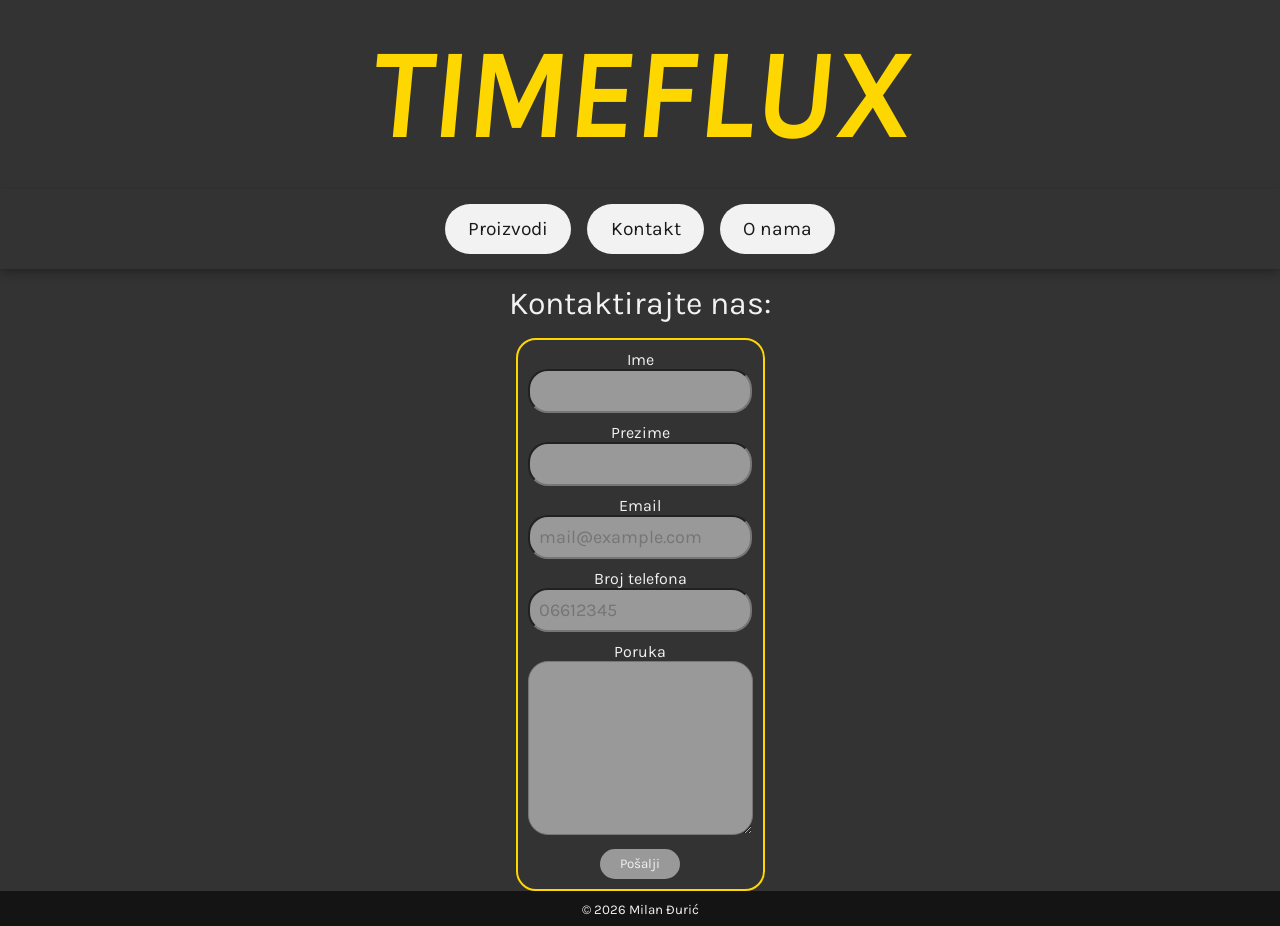
<file: pages/kontakt.html>
<!DOCTYPE html>
<html lang="sr">

<head>
    <script async src="https://www.googletagmanager.com/gtm.js?id=GTM-MZZBGV42"></script>
<script>
  window.dataLayer = window.dataLayer || [];
  function gtag(){dataLayer.push(arguments);}
  gtag('js', new Date());
</script>

    <meta name="author" content="Milan Đurić">
    <meta charset="UTF-8">
    <meta name="viewport" content="width=device-width, initial-scale=1.0">
    <meta name="author" content="Milan Đurić">
    <title>Kontakt</title>
    <link rel="stylesheet" href="../style/style.min.css">
    <link rel="shortcut icon" href="/img/logo.png" type="image/x-icon">
    <link rel="preconnect" href="https://fonts.googleapis.com">
    <link rel="preconnect" href="https://fonts.gstatic.com" crossorigin>
    <link
    href="https://fonts.googleapis.com/css2?family=DM+Serif+Display:ital@0;1&family=Figtree:ital,wght@0,300;0,400;0,500;0,600;0,700;0,800;0,900;1,300;1,400;1,500;1,600;1,700;1,800;1,900&family=Karla:ital,wght@0,200;0,300;0,400;0,500;0,600;0,700;0,800;1,200;1,300;1,400;1,500;1,600;1,700;1,800&family=Nunito:ital,wght@0,200;0,300;0,400;0,500;0,600;0,700;0,800;0,900;0,1000;1,200;1,300;1,400;1,500;1,600;1,700;1,800;1,900;1,1000&family=Rajdhani:wght@300;400;500;600;700&family=Vina+Sans&display=swap"
    rel="stylesheet">
</head>
<body>
    <div id="title">
        <h1><a href="../index.min.html">TIMEFLUX</a></h1>
    </div>

    <nav>
        <ul>
            <li><a href="proizvodi.html" title="Muški ručni satovi">Proizvodi</a></li>
            <li><a href="kontakt.html" title="Kontaktirajte nas">Kontakt</a></li>
            <li><a href="onama.html" title="Saznajte više o ručnom satu koji ćete nositi">O nama</a></li>
        </ul>
    </nav>
    <div class="kontakt"><p>Kontaktirajte nas:</p></div>
    
    <form>
        <label for="ime">Ime</label><br>
        <input type="text" id="ime"><br>
        <label for="prezime">Prezime</label><br>
        <input type="text" id="prezime"><br>
        <label for="email">Email</label><br>
        <input type="email" id="email" placeholder="mail@example.com"><br>
        <label for="tel">Broj telefona</label><br>
        <input type="tel" name="tel" id="tel" pattern="[0-9]*" maxlength="10" placeholder="06612345"><br>
        <label for="msg">Poruka</label><br>
        <textarea id="msg" rows="7" cols="20"></textarea><br>
        <input type="submit" id="submit" value="Pošalji">
    </form>
 
    <footer>
        <small>&copy; 2026 Milan Đurić</small>
    </footer>
    
    <script src="../script.min.js"></script>
</body>
</html>
</file>
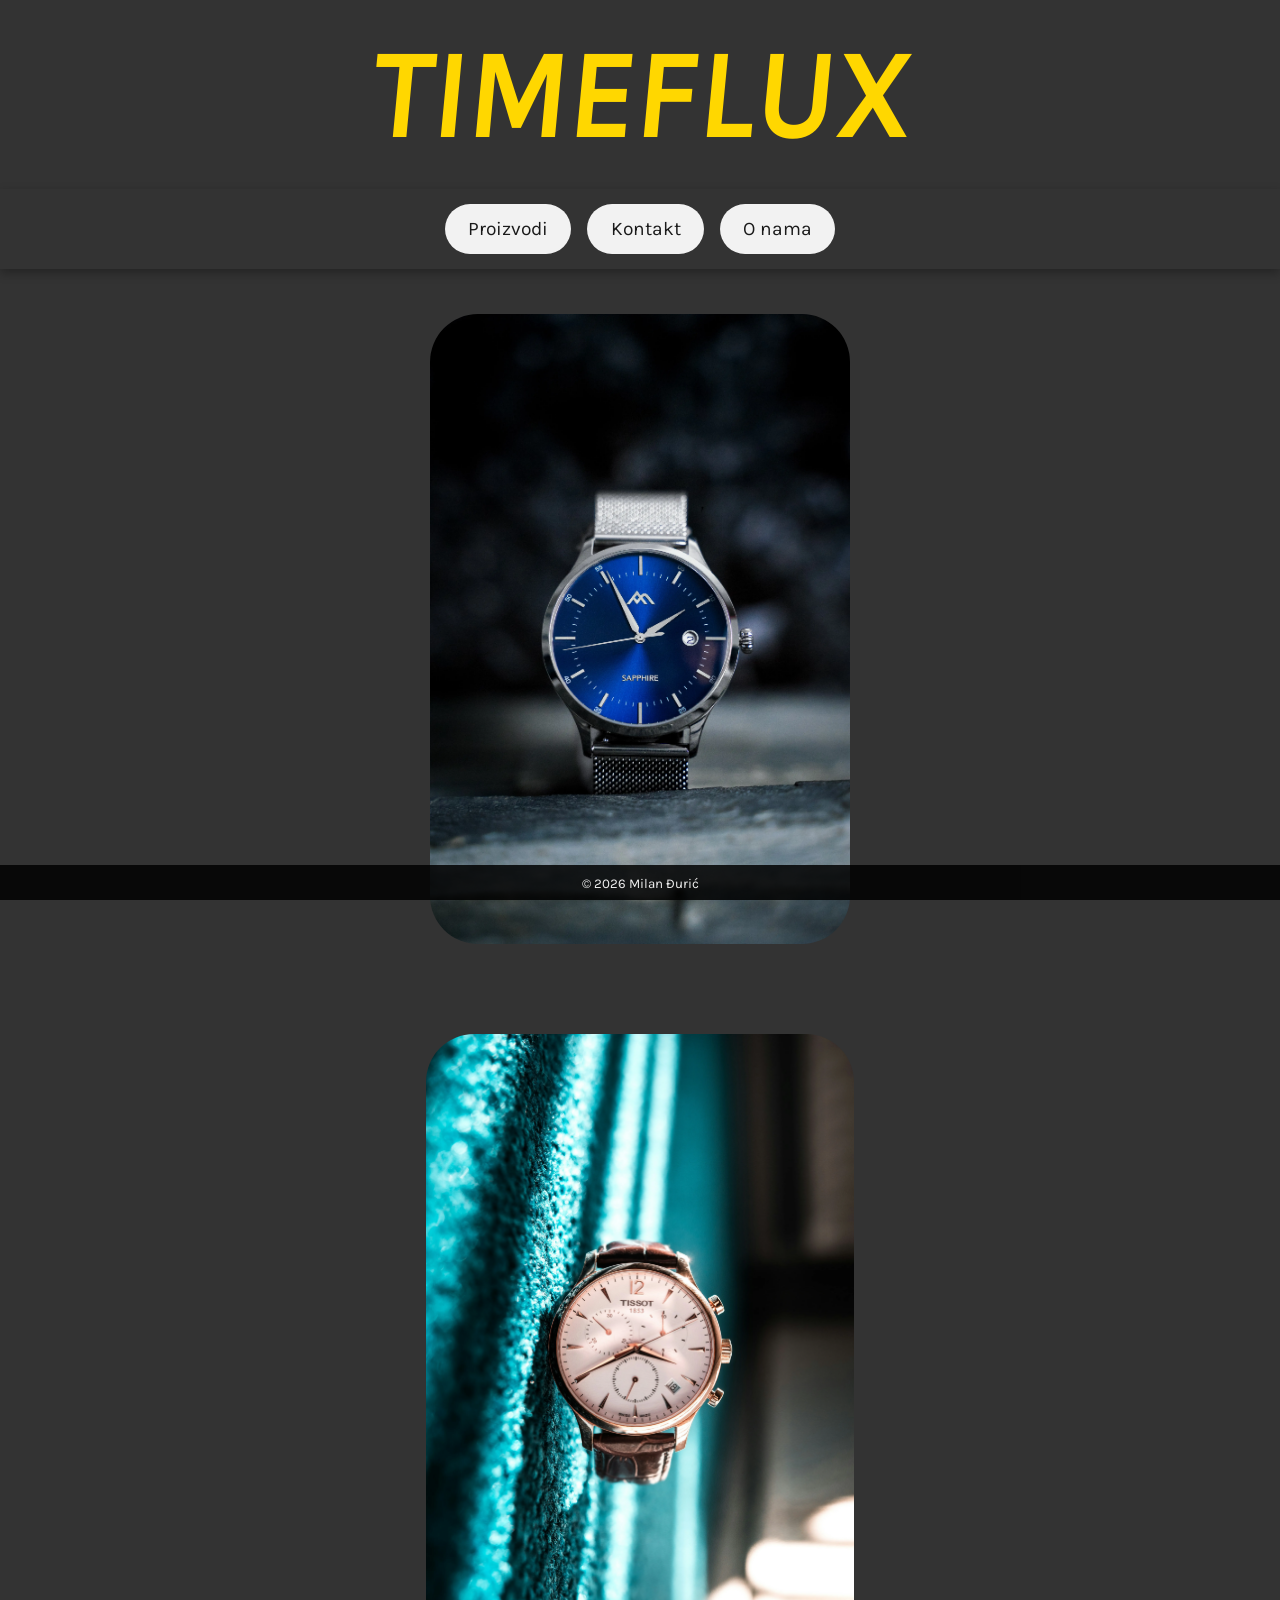
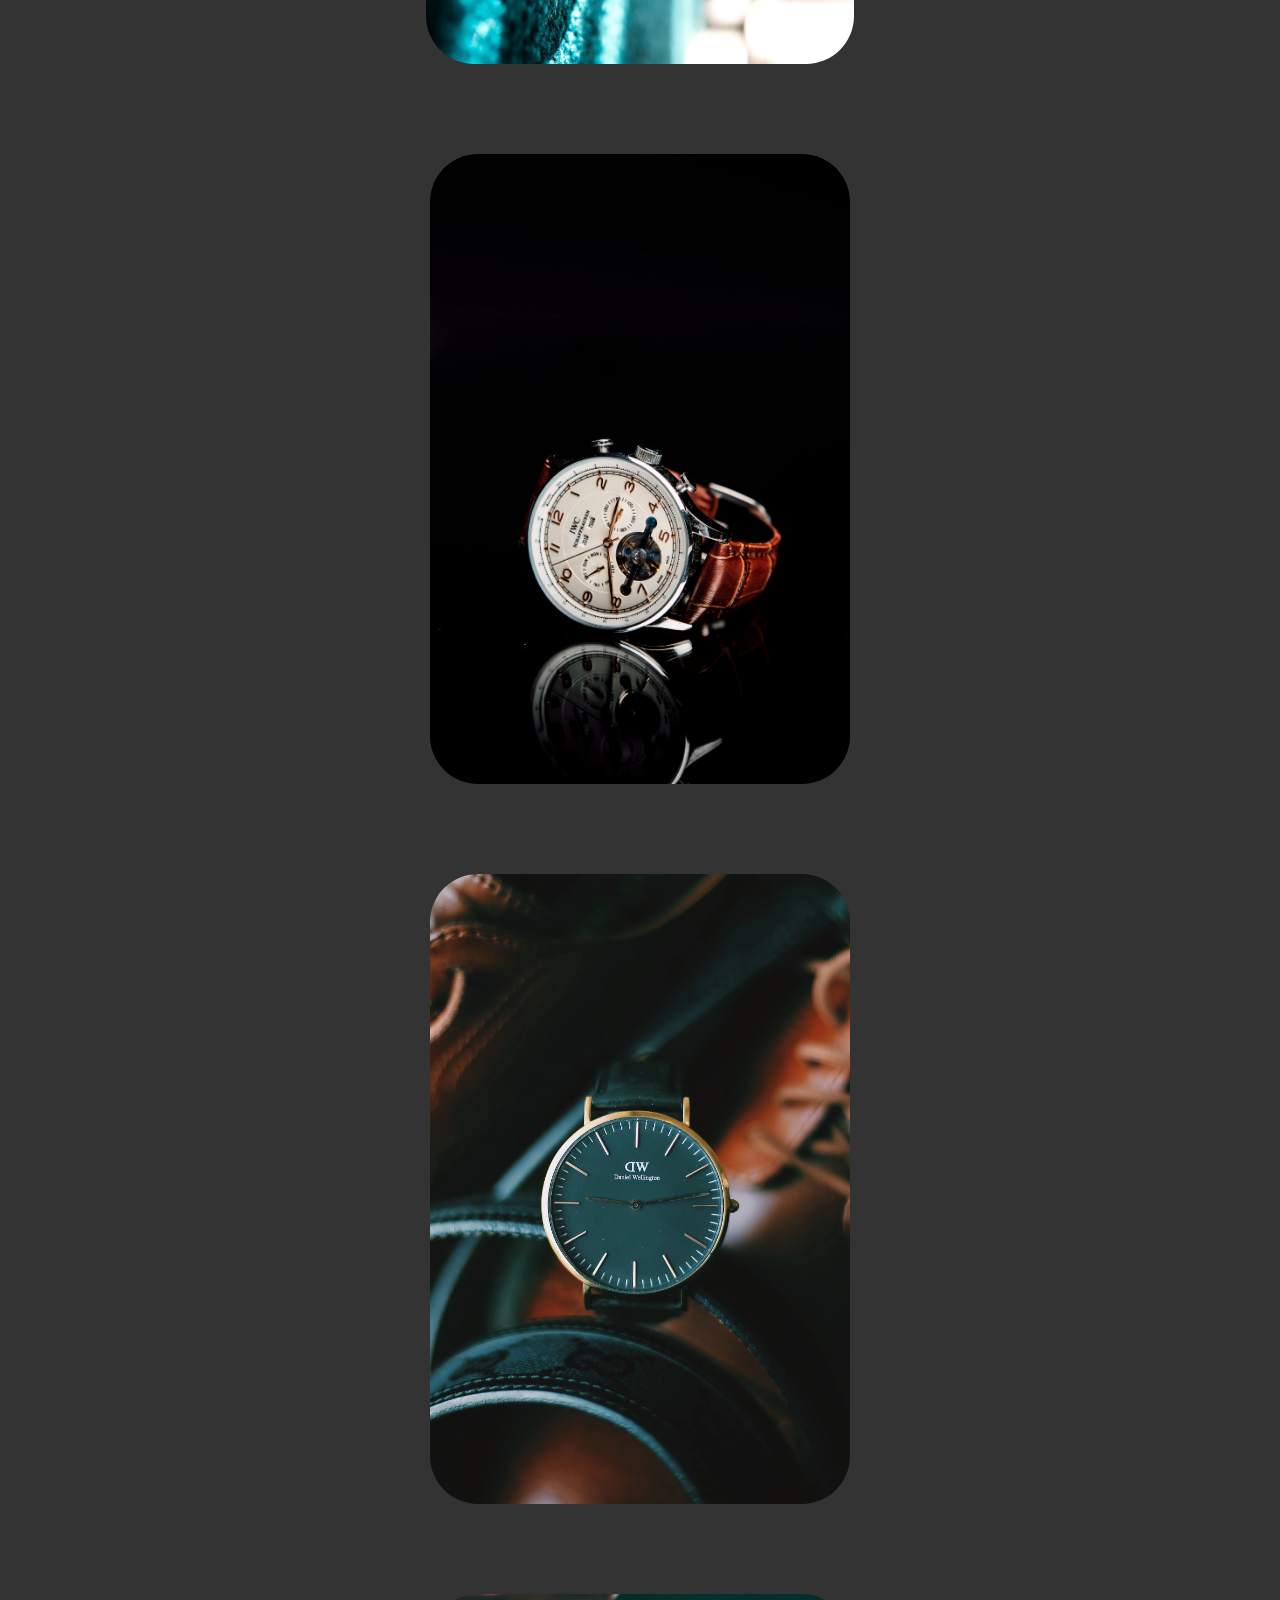
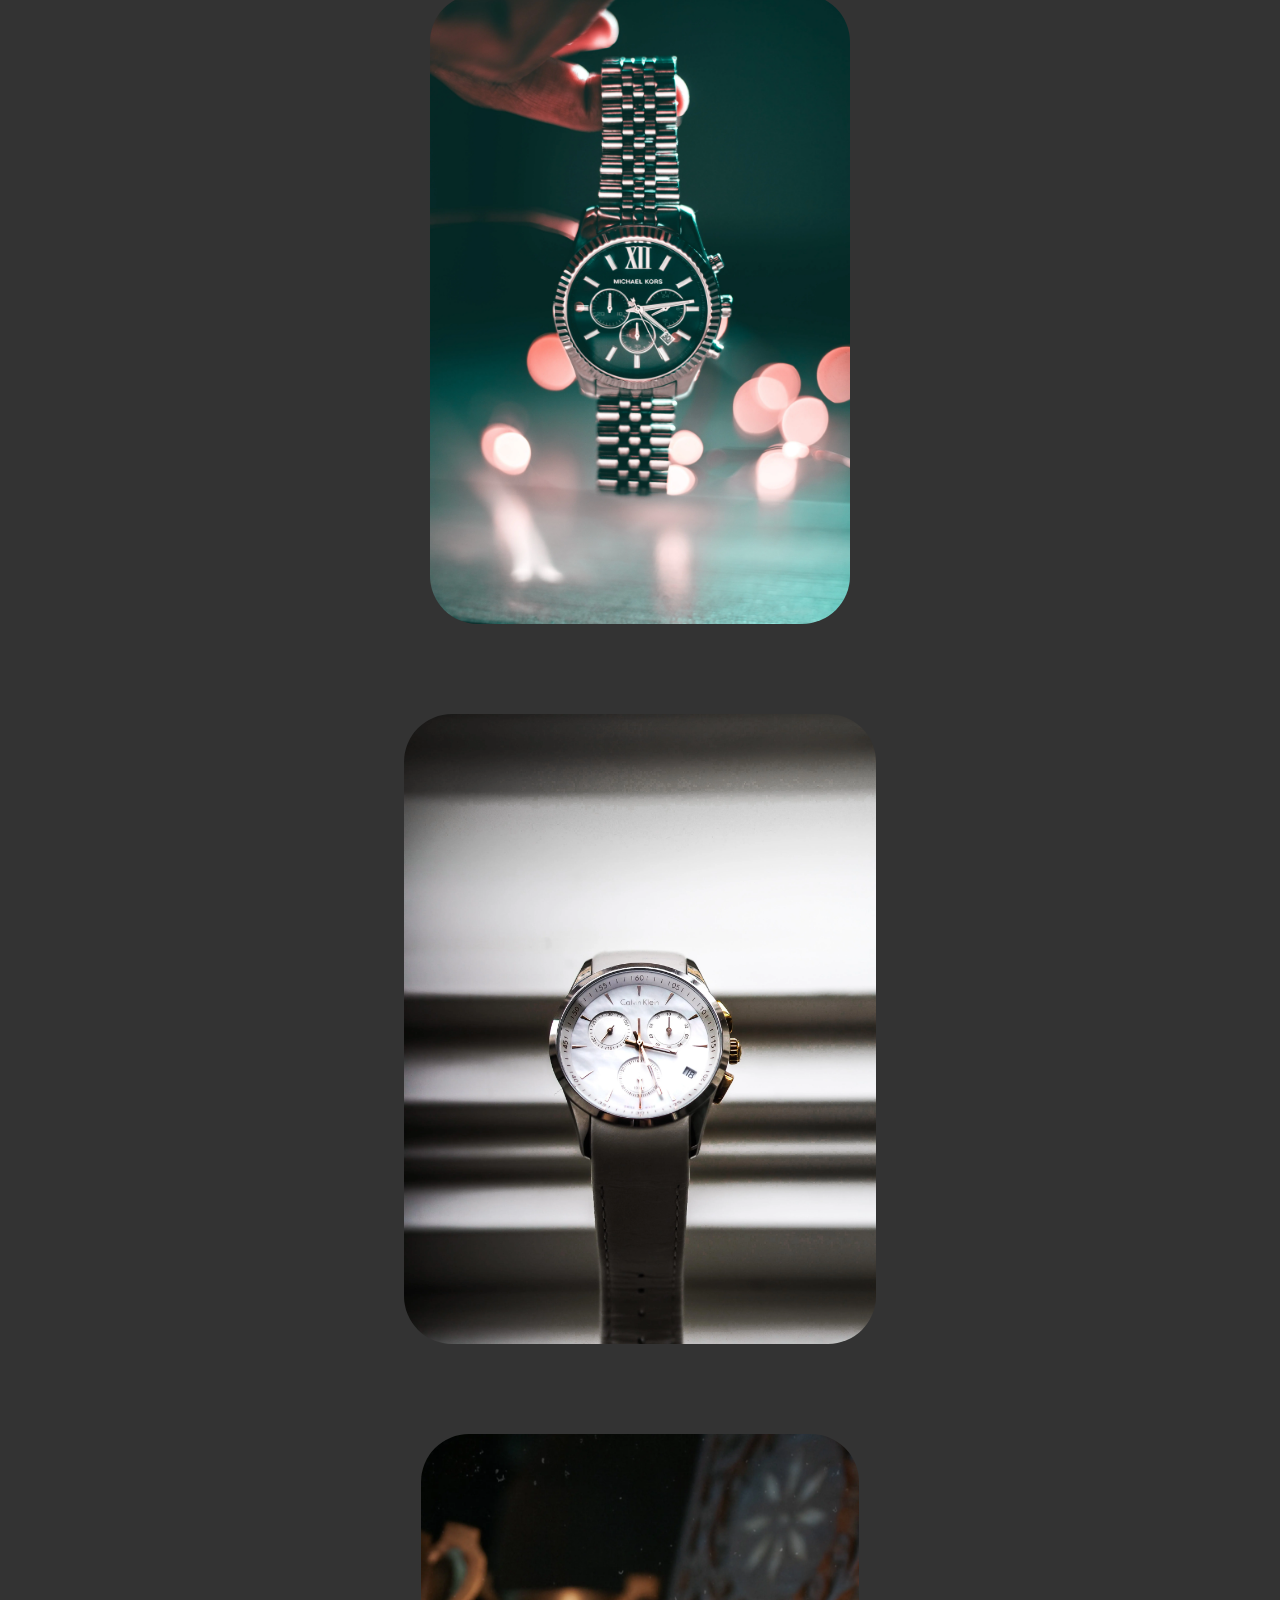
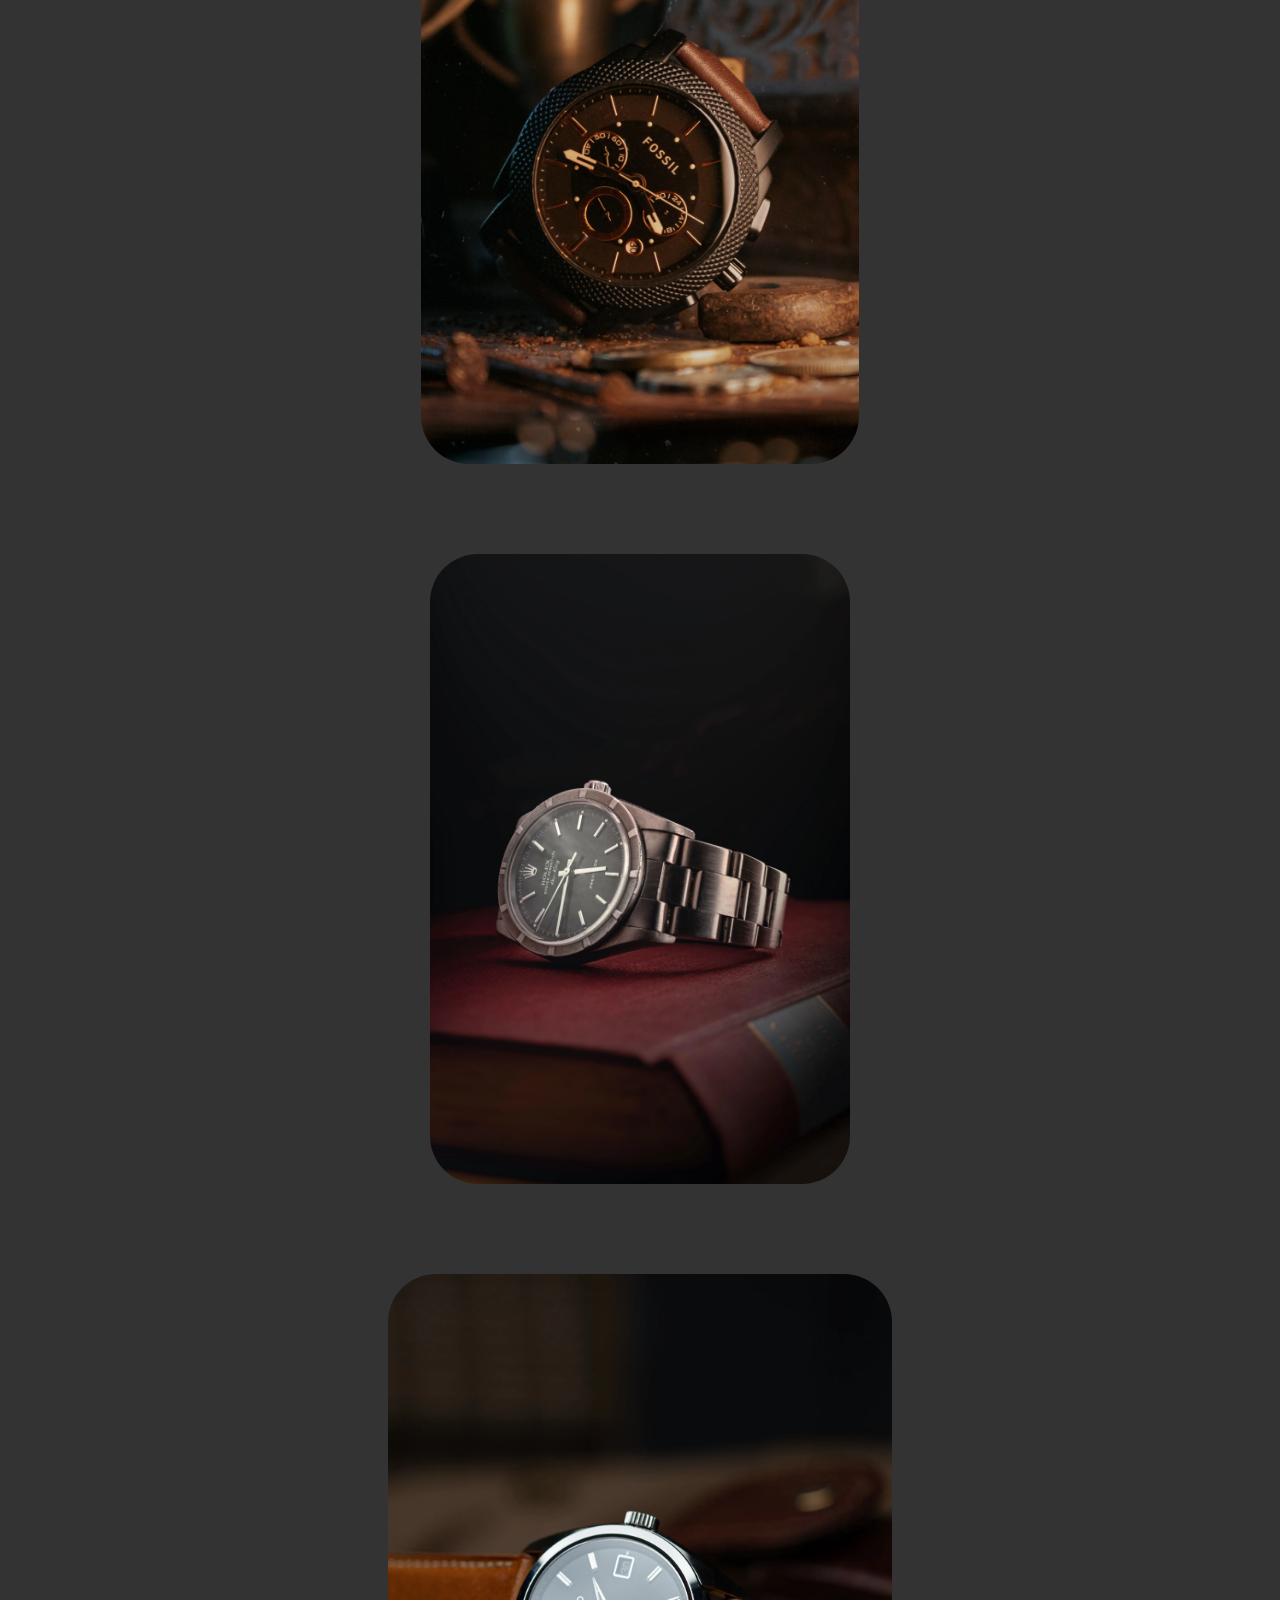
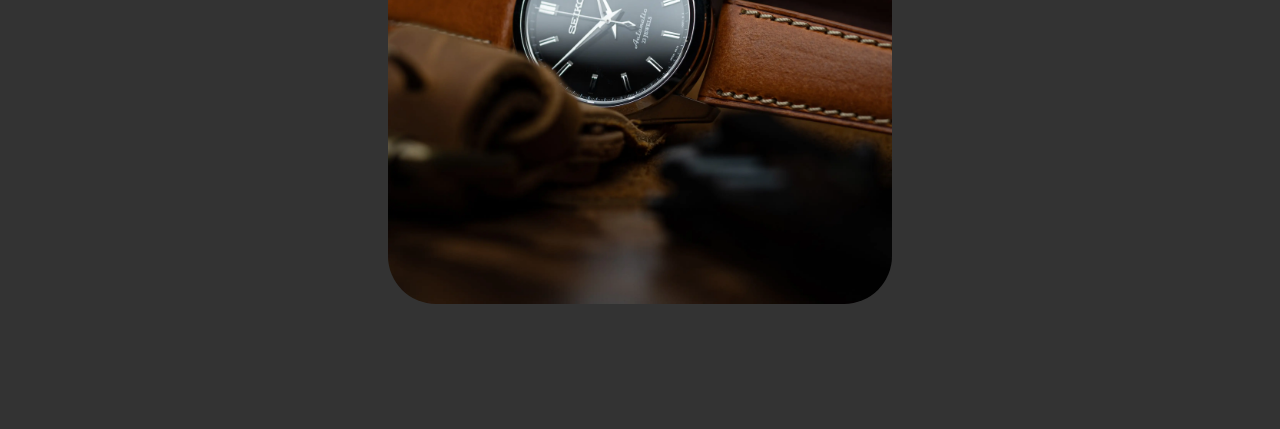
<file: pages/proizvodi.html>
<!DOCTYPE html>
<html lang="sr">

<head>
    <script async src="https://www.googletagmanager.com/gtm.js?id=GTM-MZZBGV42"></script>
<script>
  window.dataLayer = window.dataLayer || [];
  function gtag(){dataLayer.push(arguments);}
  gtag('js', new Date());
</script>

    <meta name="author" content="Milan Đurić">
    <meta charset="UTF-8">
    <meta name="viewport" content="width=device-width, initial-scale=1.0">
    <title>Proizvodi</title>
    <link rel="stylesheet" href="../style/style.min.css">
    <link rel="shortcut icon" href="/img/logo.png" type="image/x-icon">
    <link rel="preconnect" href="https://fonts.googleapis.com">
    <link rel="preconnect" href="https://fonts.gstatic.com" crossorigin>
    <link
    href="https://fonts.googleapis.com/css2?family=DM+Serif+Display:ital@0;1&family=Figtree:ital,wght@0,300;0,400;0,500;0,600;0,700;0,800;0,900;1,300;1,400;1,500;1,600;1,700;1,800;1,900&family=Karla:ital,wght@0,200;0,300;0,400;0,500;0,600;0,700;0,800;1,200;1,300;1,400;1,500;1,600;1,700;1,800&family=Nunito:ital,wght@0,200;0,300;0,400;0,500;0,600;0,700;0,800;0,900;0,1000;1,200;1,300;1,400;1,500;1,600;1,700;1,800;1,900;1,1000&family=Rajdhani:wght@300;400;500;600;700&family=Vina+Sans&display=swap"
    rel="stylesheet">
</head>

<body class="proizvodi">
    <div id="title">
        <h1><a href="../index.min.html">TIMEFLUX</a></h1>
    </div>
    
    <nav>
        <ul>
            <li><a href="proizvodi.html" title="Muški ručni satovi">Proizvodi</a></li>
            <li><a href="kontakt.html" title="Kontaktirajte nas">Kontakt</a></li>
            <li><a href="onama.html" title="Saznajte više o ručnom satu koji ćete nositi">O nama</a></li>
        </ul>
    </nav>

    <div class="satovi">
        <div class="container">
            <picture>
                <source srcset="../img/img1.webp" type="image/webp">
                <img src="../img/img1.jpg" class="image" alt="img1" loading="lazy">
            </picture>
            <div class="overlay">
                <div class="opis">
                    <h2 class="naziv-sata">Mountain Top (Sapphire)</h2>
                    <p>Sofisticiran model sa safirnim staklom i dubokoplavim brojčanikom. Spoj čelične elegancije i pouzdanosti stvoren za muškarce sa stilom.</p>
                    <br>
                    <div class="cena">Cena: 1399&euro;</div>
                    <button class="kupi" data-proizvod="Mountain Top (Sapphire)">Kupi</button>
                </div>
            </div>
        </div>
        <div class="container">
            <picture>
                <source srcset="../img/img2.webp" type="image/webp">
                <img src="../img/img2.jpg" class="image" alt="img2" loading="lazy">
            </picture>
            <div class="overlay">
                <div class="opis">
                    <h2 class="naziv-sata">Tissot 1853</h2>
                    <p>Vanvremenski švajcarski klasik u toplim tonovima ružičastog zlata i sa braon kožnim kaišem. Simbol tradicije, prestiža i besprekorne preciznosti.</p>
                    <br>
                    <div class="cena">Cena: 1199&euro;</div>
                    <button class="kupi" data-proizvod="Tissot 1853">Kupi</button>
                </div>
            </div>
        </div>
        <div class="container">
            <picture>
                <source srcset="../img/img3.webp" type="image/webp">
                <img src="../img/img3.jpg" class="image" alt="img3" loading="lazy">
            </picture>
            <div class="overlay">
                <div class="opis">
                    <h2 class="naziv-sata">IWC Schaffhausen</h2>
                    <p>Vrhunsko remek-delo visoke časovničarske umetnosti sa složenim mehanizmom. Namenjen istinskim poznavaocima luksuza koji cene ekskluzivnost.</p>
                    <br>
                    <div class="cena">Cena: 999&euro;</div>
                    <button class="kupi" data-proizvod="IWC Schaffhausen">Kupi</button>
                </div>
            </div>
        </div>
        <div class="container">
            <picture>
                <source srcset="../img/img4.webp" type="image/webp">
                <img src="../img/img4.jpg" class="image" alt="img4" loading="lazy">
            </picture>
            <div class="overlay">
                <div class="opis">
                    <h2 class="naziv-sata">Daniel Wellington</h2>
                    <p>Minimalistička elegancija u tamnim tonovima sa zlatnim detaljima. Diskretan, moderan i savršen izbor za svaku priliku.</p>
                    <br>
                    <div class="cena">Cena: 1099&euro;</div>
                    <button class="kupi" data-proizvod="Daniel Wellington">Kupi</button>
                </div>
            </div>
        </div>
        <div class="container">
            <picture>
                <source srcset="../img/img5.webp" type="image/webp">
                <img src="../img/img5.jpg" class="image" alt="img5" loading="lazy">
            </picture>
            <div class="overlay">
                <div class="opis">
                    <h2 class="naziv-sata">Michael Kors</h2>
                    <p>Upečatljiv čelični sat sa prepoznatljivim luksuznim sjajem i hronografom. Moćan modni detalj koji privlači poglede i odražava samopouzdanje.</p>
                    <br>
                    <div class="cena">Cena: 799&euro;</div>
                    <button class="kupi" data-proizvod="Michael Kors">Kupi</button>
                </div>
            </div>
        </div>
        <div class="container">
            <picture>
                <source srcset="../img/img6.webp" type="image/webp">
                <img src="../img/img6.jpg" class="image" alt="img6" loading="lazy">
            </picture>
            <div class="overlay">
                <div class="opis">
                    <h2 class="naziv-sata">Calvin Klein</h2>
                    <p>Sofisticiran i sveden dizajn sa bisernim sjajem brojčanika i sivim kožnim kaišem. Spoj moderne estetike i suptilnog luksuza.</p>
                    <br>
                    <div class="cena">Cena: 1799&euro;</div>
                    <button class="kupi" data-proizvod="Calvin Klein">Kupi</button>
                </div>
            </div>
        </div>
        <div class="container">
            <picture>
                <source srcset="../img/img7.webp" type="image/webp">
                <img src="../img/img7.jpg" class="image" alt="img7" loading="lazy">
            </picture>
            <div class="overlay">
                <div class="opis">
                    <h2 class="naziv-sata">Fossil</h2>
                    <p>Robustan, a istovremeno elegantan hronograf u tamnoj mat izvedbi sa braon kožom. Dizajniran za dinamičnog muškarca sa karakterom.</p>
                    <br>
                    <div class="cena">Cena: 1999&euro;</div>
                    <button class="kupi" data-proizvod="Fossil">Kupi</button>
                </div>
            </div>
        </div>
        <div class="container">
            <picture>
                <source srcset="../img/img8.webp" type="image/webp">
                <img src="../img/img8.jpg" class="image" alt="img8" loading="lazy">
            </picture>
            <div class="overlay">
                <div class="opis">
                    <h2 class="naziv-sata">Rolex</h2>
                    <p>Ikona stila i apsolutnog prestiža. Statusni simbol bez kompromisa, stvoren za lidere i pobednike koji traže samo vrhunski kvalitet.</p>
                    <br>
                    <div class="cena">Cena: 1499&euro;</div>
                    <button class="kupi" data-proizvod="Rolex">Kupi</button>
                </div>
            </div>
        </div>
        <div class="container">
            <picture>
                <source srcset="../img/img9.webp" type="image/webp">
                <img src="../img/img9.jpg" class="image" alt="img9" loading="lazy">
            </picture>
            <div class="overlay">
                <div class="opis">
                    <h2 class="naziv-sata">Seiko</h2>
                    <p>Autentičan japanski automatski mehanizam u kombinaciji sa plemenitom čeličnom kutijom i braon kožom. Tradicija i pouzdanost na vašem zglobu.</p>
                    <br>
                    <div class="cena">Cena: 1349&euro;</div>
                    <button class="kupi" data-proizvod="Seiko">Kupi</button>
                </div>
            </div>
        </div>
    </div>

    <footer>
        <small>&copy; 2026 Milan Đurić</small>
    </footer>

    <script src="../script.min.js"></script>
</body>
</html>
</file>
<file: style/style.min.css>
*,html{scroll-behavior:smooth}*,body{margin:0}#background,*{box-sizing:border-box}#title,nav{width:100%;text-wrap:nowrap}body,nav{background-color:#333}#onama,#title,footer,nav ul li{text-align:center}#up,*,nav ul{padding:0}#up:hover,nav ul li:hover{background-color:#1a1a1a}#title,#up,#up:hover{color:gold}#up,a,nav ul li{text-decoration:none}#onama,#title,.about,.kontakt{scroll-snap-align:start}.about,.text{font-style:italic;max-width:50%;color:#f2f2f2}#onama,.about,.kontakt,.text,footer,form{color:#f2f2f2}#background nav,.about,form{width:fit-content}#up,.kupi,.overlay,nav ul li{transition:.3s}*{font-family:Karla,sans-serif}::-webkit-scrollbar{display:none}html{scrollbar-width:none;scroll-snap-type:y mandatory;scroll-padding-top:90px}::selection{background:gold;color:#1a1a1a}body{min-height:100vh;display:flex;flex-direction:column}#background,.satovi{display:flex;flex-direction:column}body.proizvodi footer{position:fixed;bottom:0;left:0;z-index:1000;background-color:rgba(0,0,0,.85)}body.proizvodi .satovi{padding-bottom:80px}footer{width:100%;padding:8px 0;background-color:rgba(0,0,0,.6);margin-top:auto}#background{height:100vh;max-height:100vh;background-image:url('../img/backgroundimg.webp');background-repeat:no-repeat;background-size:cover;background-position:center center;justify-content:center;align-items:center;gap:4vh;overflow:hidden}#title{display:flex;justify-content:center;margin:20px auto;font-size:5vw;font-style:italic}nav{display:flex;align-items:center;margin:0 auto;justify-content:center;position:sticky;top:0;z-index:1000;padding:15px 0;box-shadow:0 4px 10px rgba(0,0,0,.3)}#submit,.kupi:hover{background-color:#999}#background nav{position:static;background-color:transparent;box-shadow:none;padding:0}nav ul{display:flex;gap:1em;list-style:none}nav ul li{display:inline-block;padding:.7em 1.2em;font-size:1.5vw;background-color:#f2f2f2;color:#1a1a1a;border-radius:1.5em}nav ul li:hover{color:#f2f2f2;text-decoration:underline solid #ffd700;text-underline-offset:0.3em;font-weight:700;padding-inline:2em;cursor:pointer;user-select:none}#onama{font-size:4em;padding:.5em;text-decoration:underline #ffd700}.about{font-size:2rem;text-align:justify center;margin:auto auto 5vh;padding:3svh 5svh;background-color:rgba(153,153,153,.3);border-radius:25px}#up{display:flex;border:1px solid gold;border-radius:50%;width:40px;height:40px;margin:auto;align-items:center;justify-content:center;font-size:1.2rem}a{color:inherit}.kontakt{text-align:center;font-size:2em;margin:auto;padding:.5em}.text{font-size:1.5em;text-align:justify center;margin:0 auto;padding:.8em 1em;background-color:rgba(51,51,51,.9);border-radius:25px}.opis,form{text-align:center}@media only screen and (max-width:768px){#title{font-size:8vw}.about,.text,nav ul li{font-size:1em}}form{border:2px solid gold;margin:auto auto 0;padding:10px;border-radius:20px}#email,#ime,#prezime,#tel,textarea{color:#1a1a1a;background-color:#999;border-radius:20px;padding:.5em;font-size:large;margin-bottom:10px}#submit,.opis{color:#f2f2f2}#submit{width:80px;height:30px;border-radius:20px;cursor:pointer;border:none}.image,.overlay{border-radius:3em}.satovi{align-items:center;width:100%}.container{position:relative;width:fit-content;margin:5vh auto;scroll-snap-align:center}.image{display:block;width:100%;height:70vh;margin:auto}.overlay{display:flex;flex-direction:column;align-items:center;justify-content:center;position:absolute;top:0;bottom:0;left:0;right:0;height:100%;opacity:0;background-color:rgba(26,26,26,.95)}.container:hover .overlay{opacity:1;border:4px solid #999}.opis{font-size:20px;width:90%}.opis .naziv-sata{color:gold;font-size:1.4rem;margin-bottom:15px;font-weight:700}.cena{color:gold;margin-bottom:10px}.kupi{background-color:#f2f2f2;color:#333;border-radius:2em;font-size:1.5em;margin:.5em;padding:.2em 1em;border:none}.kupi:hover{color:gold;cursor:pointer}
</file>
